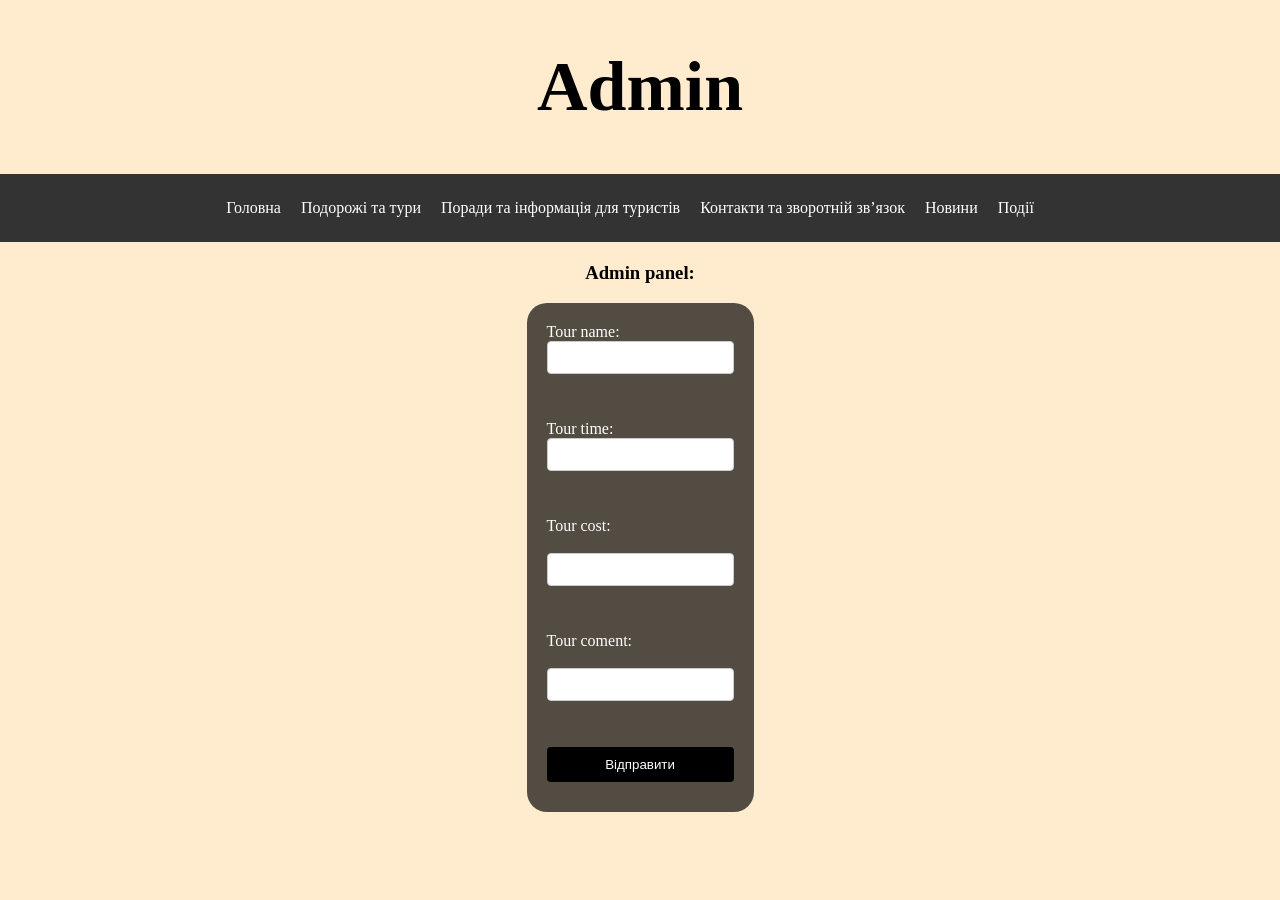
<file: admin.html>
<!DOCTYPE html>
<html lang="en">
  <head>
    <meta charset="UTF-8" />
    <meta name="viewport" content="width=device-width, initial-scale=1.0" />
    <title>Admin</title>
    <link rel="stylesheet" href="styles.css" />
  </head>
  <body>
    <header>
      <div class="main-text">
        <h1>Admin</h1>
      </div>
      <nav class="nav-bar" id="menu">
        <ul>
          <li><a href="index.html">Головна</a></li>
          <li><a href="travel.html">Подорожі та тури</a></li>
          <li><a href="tips.html">Поради та інформація для туристів</a></li>
          <li><a href="contact.html">Контакти та зворотній зв’язок</a></li>
          <li><a href="news.html">Новини</a></li>
          <li><a href="events.html">Події</a></li>
        </ul>
      </nav>
    </header>
    <div class="container">
      <h3 class="feedback-header">Admin panel:</h3>
      <form class="form" action="" method="">
        <label for="Tour-name">Tour name:</label>
        <input
          type="text"
          id="Tour-name"
          name="city"
          class="input-field"
        /><br /><br />
        <label for="Tour-time">Tour time:</label>
        <input
          type="text"
          id="Tour-time"
          name="time"
          class="input-field"
        /><br /><br />
        <label for="Tour-cost">Tour cost:</label><br />
        <input type="text" id="Tour-cost" name="cost" class="input-field" />
        <br /><br />
        <label for="Tour-coment">Tour coment:</label><br />
        <input type="text" id="Tour-coment" name="coment" class="input-field" />
        <br /><br />
        <input type="submit" value="Відправити" class="submit-btn" />
      </form>
    </div>
    <script src="app.js"></script>
    <script src="nav-bar.js"></script>
  </body>
</html>
</file>
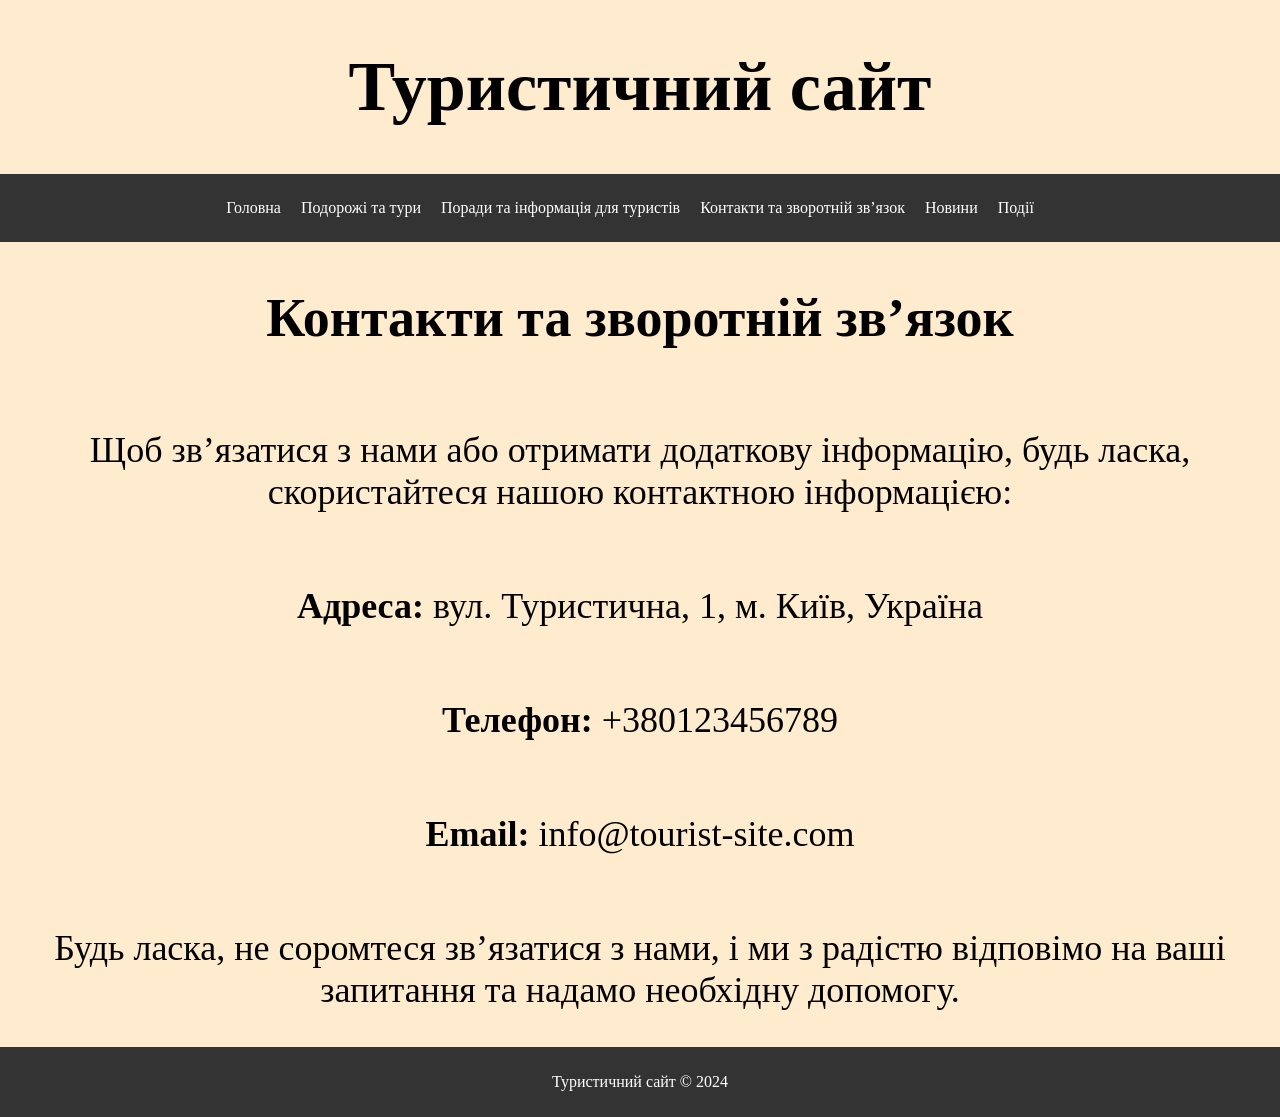
<file: contact.html>
<!DOCTYPE html>
<html lang="uk">
  <head>
    <meta charset="UTF-8" />
    <meta name="viewport" content="width=device-width, initial-scale=1.0" />
    <title>Туристичний сайт - Контакти та зворотній зв’язок</title>
    <link rel="stylesheet" href="styles.css" />
  </head>
  <body>
    <header>
      <div class="main-text">
        <h1>Туристичний сайт</h1>
      </div>
      <nav class="nav-bar" id="menu">
        <ul>
          <li><a href="index.html">Головна</a></li>
          <li><a href="travel.html">Подорожі та тури</a></li>
          <li><a href="tips.html">Поради та інформація для туристів</a></li>
          <li><a href="contact.html">Контакти та зворотній зв’язок</a></li>
          <li><a href="news.html">Новини</a></li>
          <li><a href="events.html">Події</a></li>
        </ul>
      </nav>
    </header>
    <section id="contact">
      <h2>Контакти та зворотній зв’язок</h2>
      <p>
        Щоб зв’язатися з нами або отримати додаткову інформацію, будь ласка,
        скористайтеся нашою контактною інформацією:
      </p>
      <p><strong>Адреса:</strong> вул. Туристична, 1, м. Київ, Україна</p>
      <p><strong>Телефон:</strong> +380123456789</p>
      <p><strong>Email:</strong> info@tourist-site.com</p>
      <p>
        Будь ласка, не соромтеся зв’язатися з нами, і ми з радістю відповімо на
        ваші запитання та надамо необхідну допомогу.
      </p>
    </section>
    <footer class="footer">
      <p>Туристичний сайт &copy; 2024</p>
    </footer>
    <script src="nav-bar.js"></script>
  </body>
</html>
</file>
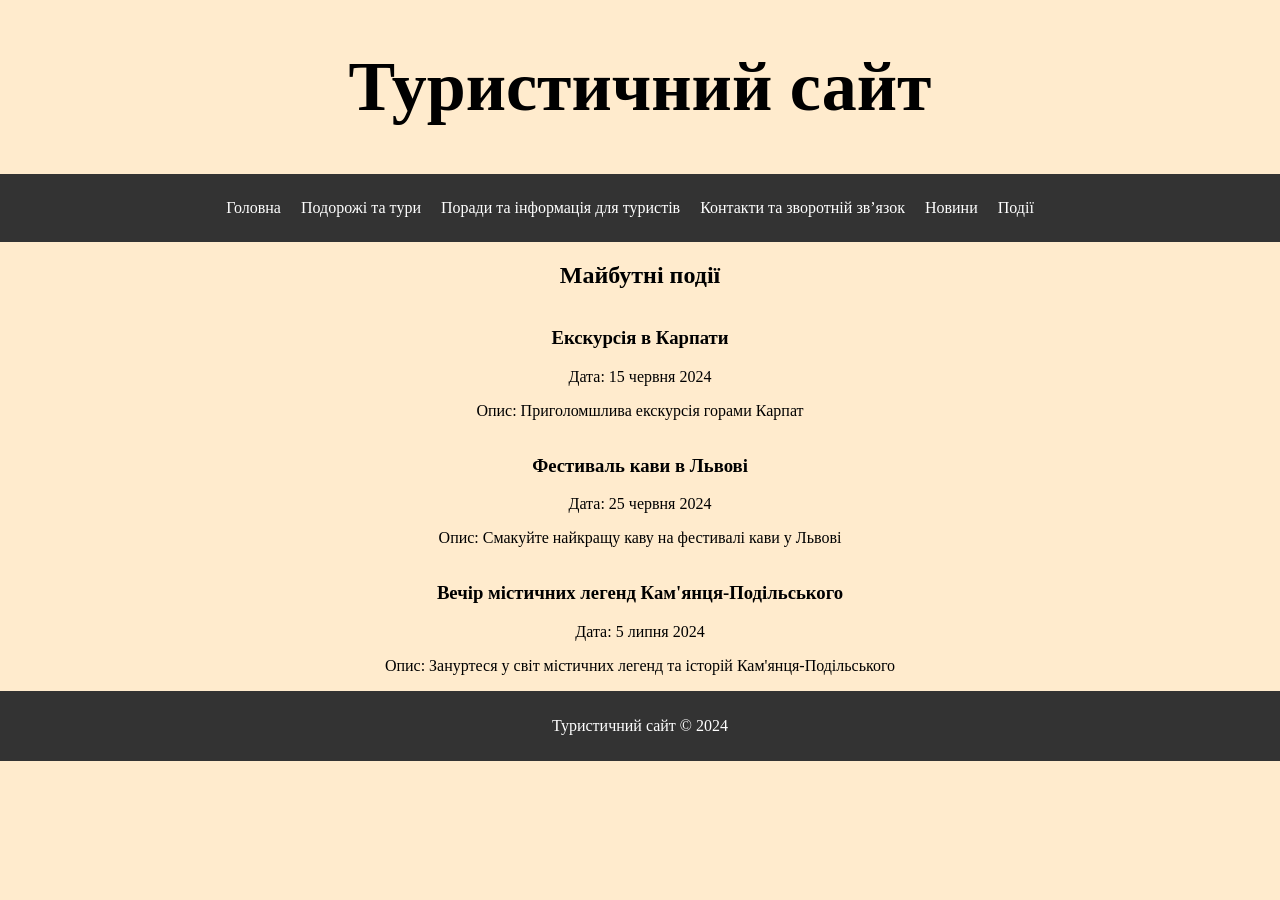
<file: events.html>
<!DOCTYPE html>
<html lang="uk">
<head>
  <meta charset="UTF-8" />
  <meta name="viewport" content="width=device-width, initial-scale=1.0" />
  <title>Туристичний сайт - Події</title>
  <link rel="stylesheet" href="styles.css" />
</head>
<body>
  <header>
    <div class="main-text">
      <h1>Туристичний сайт</h1>
    </div>
    <nav class="nav-bar" id="menu">
      <ul>
        <li><a href="index.html">Головна</a></li>
        <li><a href="travel.html">Подорожі та тури</a></li>
        <li><a href="tips.html">Поради та інформація для туристів</a></li>
        <li><a href="contact.html">Контакти та зворотній зв’язок</a></li>
        <li><a href="news.html">Новини</a></li>
        <li><a href="events.html">Події</a></li>
      </ul>
    </nav>
  </header>
  <div class="container">
    <h2>Майбутні події</h2>
    <article>
      <h3>Екскурсія в Карпати</h3>
      <p>Дата: 15 червня 2024</p>
      <p>Опис: Приголомшлива екскурсія горами Карпат</p>
    </article>
    <article>
      <h3>Фестиваль кави в Львові</h3>
      <p>Дата: 25 червня 2024</p>
      <p>Опис: Смакуйте найкращу каву на фестивалі кави у Львові</p>
    </article>
    <article>
      <h3>Вечір містичних легенд Кам'янця-Подільського</h3>
      <p>Дата: 5 липня 2024</p>
      <p>Опис: Зануртеся у світ містичних легенд та історій Кам'янця-Подільського</p>
    </article>
  </div>
  <footer class="footer">
    <p>Туристичний сайт &copy; 2024</p>
  </footer>
  <script src="nav-bar.js"></script>
</body>
</html>
</file>
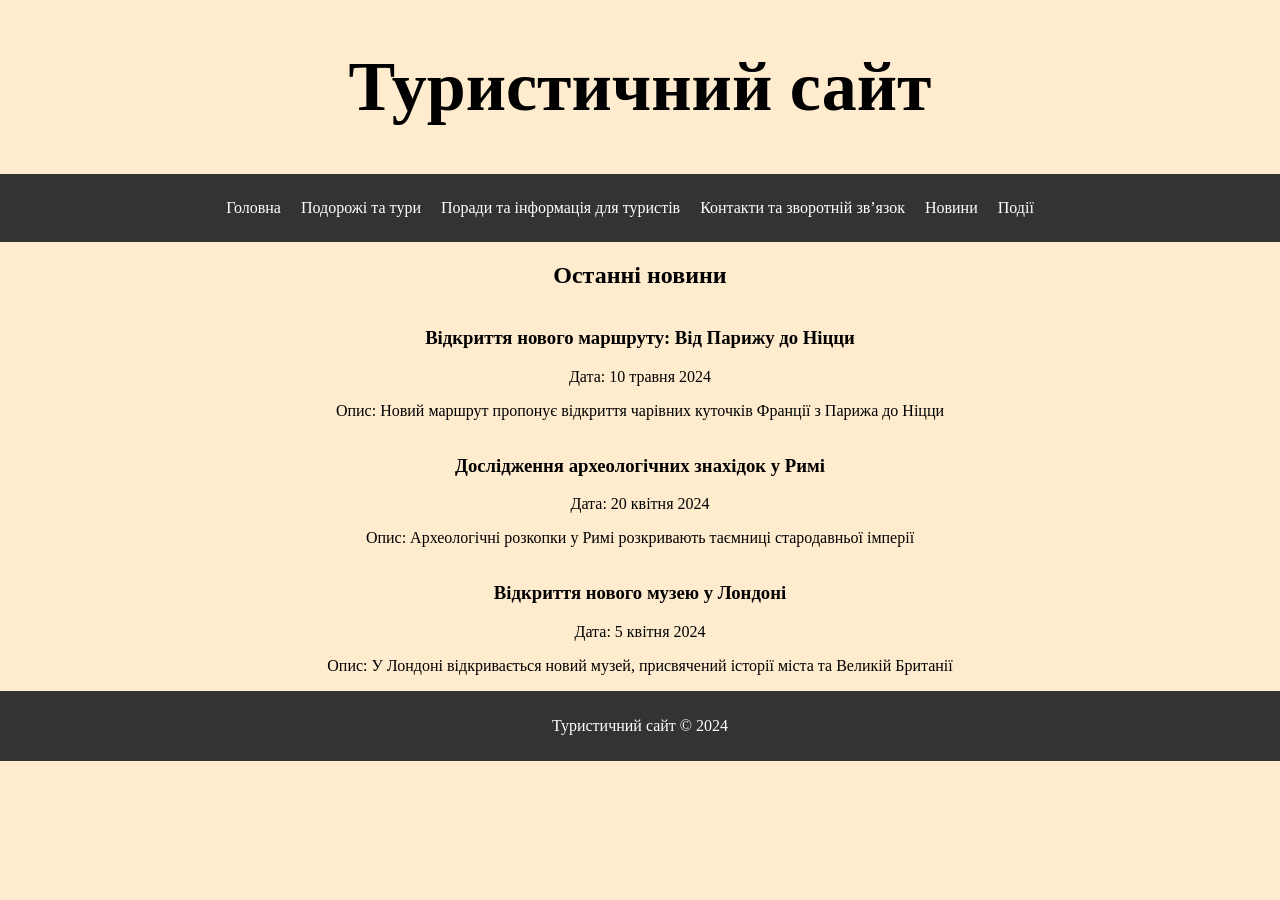
<file: news.html>
<!DOCTYPE html>
<html lang="uk">
<head>
  <meta charset="UTF-8" />
  <meta name="viewport" content="width=device-width, initial-scale=1.0" />
  <title>Туристичний сайт - Новини</title>
  <link rel="stylesheet" href="styles.css" />
</head>
<body>
  <header>
    <div class="main-text">
      <h1>Туристичний сайт</h1>
    </div>
    <nav class="nav-bar" id="menu">
      <ul>
        <li><a href="index.html">Головна</a></li>
        <li><a href="travel.html">Подорожі та тури</a></li>
        <li><a href="tips.html">Поради та інформація для туристів</a></li>
        <li><a href="contact.html">Контакти та зворотній зв’язок</a></li>
        <li><a href="news.html">Новини</a></li>
        <li><a href="events.html">Події</a></li>
      </ul>
    </nav>
  </header>
  <div class="container">
    <h2>Останні новини</h2>
    <article>
      <h3>Відкриття нового маршруту: Від Парижу до Ніцци</h3>
      <p>Дата: 10 травня 2024</p>
      <p>Опис: Новий маршрут пропонує відкриття чарівних куточків Франції з Парижа до Ніцци</p>
    </article>
    <article>
      <h3>Дослідження археологічних знахідок у Римі</h3>
      <p>Дата: 20 квітня 2024</p>
      <p>Опис: Археологічні розкопки у Римі розкривають таємниці стародавньої імперії</p>
    </article>
    <article>
      <h3>Відкриття нового музею у Лондоні</h3>
      <p>Дата: 5 квітня 2024</p>
      <p>Опис: У Лондоні відкривається новий музей, присвячений історії міста та Великій Британії</p>
    </article>
  </div>
  <footer class="footer">
    <p>Туристичний сайт &copy; 2024</p>
  </footer>
</body>
</html>
</file>
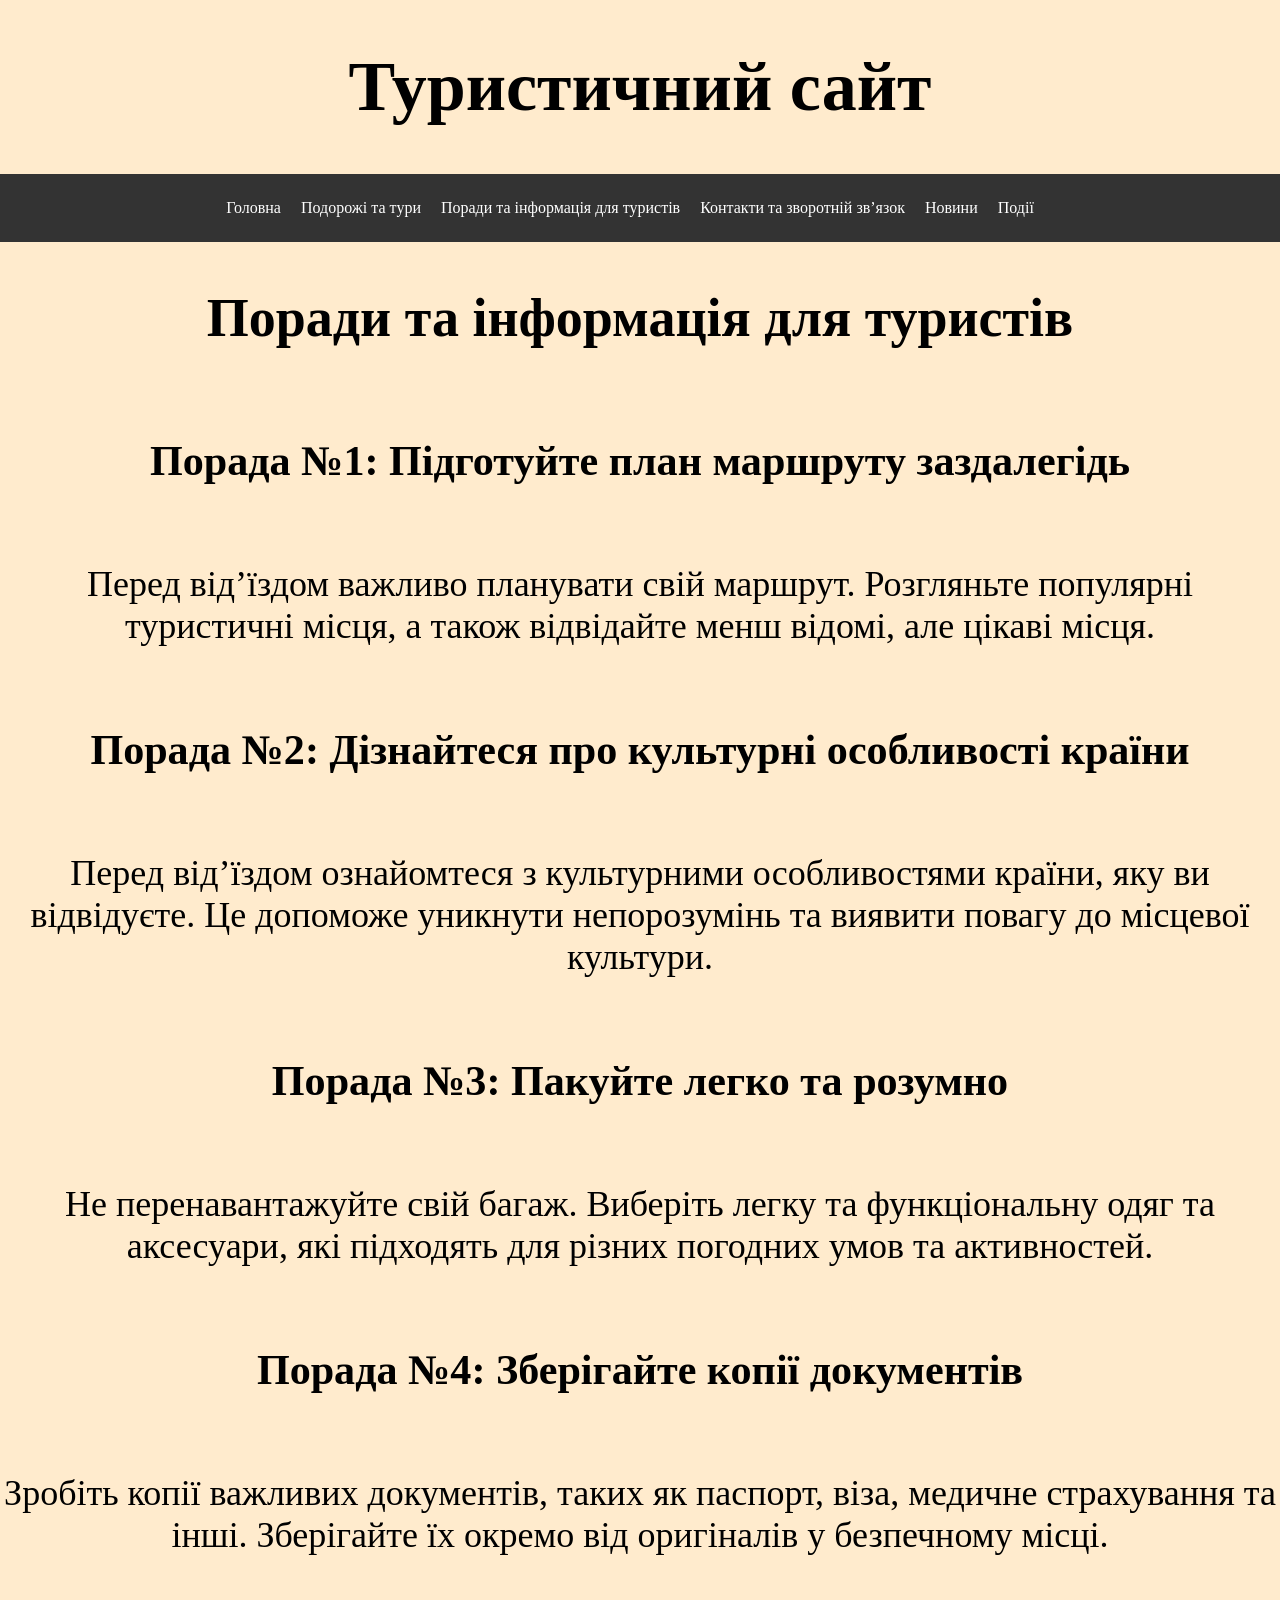
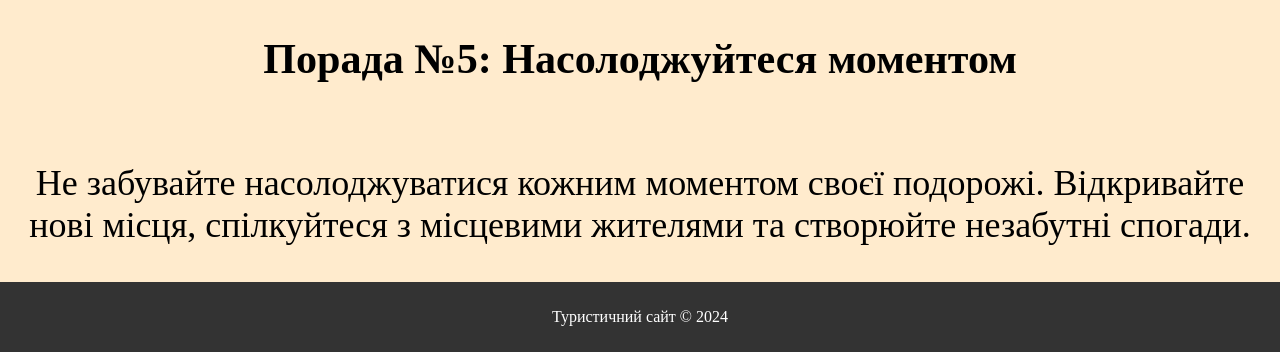
<file: tips.html>
<!DOCTYPE html>
<html lang="uk">
  <head>
    <meta charset="UTF-8" />
    <meta name="viewport" content="width=device-width, initial-scale=1.0" />
    <title>Туристичний сайт - Поради та інформація для туристів</title>
    <link rel="stylesheet" href="styles.css" />
  </head>
  <body>
    <header>
      <div class="main-text" id="menu">
        <h1>Туристичний сайт</h1>
      </div>
      <nav class="nav-bar">
        <ul>
          <li><a href="index.html">Головна</a></li>
          <li><a href="travel.html">Подорожі та тури</a></li>
          <li><a href="tips.html">Поради та інформація для туристів</a></li>
          <li><a href="contact.html">Контакти та зворотній зв’язок</a></li>
          <li><a href="news.html">Новини</a></li>
          <li><a href="events.html">Події</a></li>
        </ul>
      </nav>
    </header>
    <section id="tips">
      <h2>Поради та інформація для туристів</h2>
      <h3>Порада №1: Підготуйте план маршруту заздалегідь</h3>
      <p>
        Перед від’їздом важливо планувати свій маршрут. Розгляньте популярні
        туристичні місця, а також відвідайте менш відомі, але цікаві місця.
      </p>
      <h3>Порада №2: Дізнайтеся про культурні особливості країни</h3>
      <p>
        Перед від’їздом ознайомтеся з культурними особливостями країни, яку ви
        відвідуєте. Це допоможе уникнути непорозумінь та виявити повагу до
        місцевої культури.
      </p>
      <h3>Порада №3: Пакуйте легко та розумно</h3>
      <p>
        Не перенавантажуйте свій багаж. Виберіть легку та функціональну одяг та
        аксесуари, які підходять для різних погодних умов та активностей.
      </p>
      <h3>Порада №4: Зберігайте копії документів</h3>
      <p>
        Зробіть копії важливих документів, таких як паспорт, віза, медичне
        страхування та інші. Зберігайте їх окремо від оригіналів у безпечному
        місці.
      </p>
      <h3>Порада №5: Насолоджуйтеся моментом</h3>
      <p>
        Не забувайте насолоджуватися кожним моментом своєї подорожі. Відкривайте
        нові місця, спілкуйтеся з місцевими жителями та створюйте незабутні
        спогади.
      </p>
    </section>
    <footer class="footer">
      <p>Туристичний сайт &copy; 2024</p>
    </footer>
    <script src="nav-bar.js"></script>
  </body>
</html>
</file>
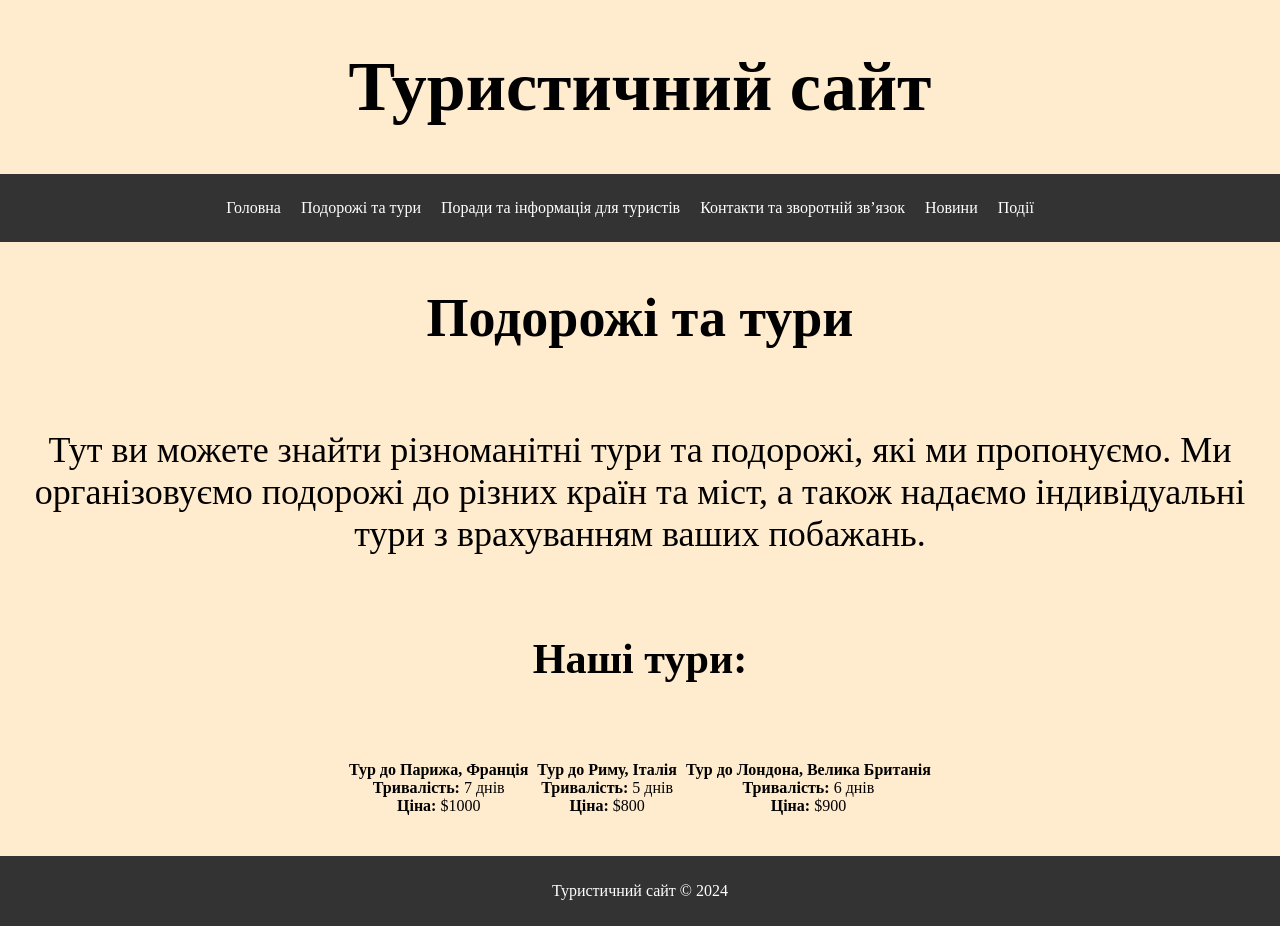
<file: travel.html>
<!DOCTYPE html>
<html lang="uk">
  <head>
    <meta charset="UTF-8" />
    <meta name="viewport" content="width=device-width, initial-scale=1.0" />
    <title>Туристичний сайт - Подорожі та тури</title>
    <link rel="stylesheet" href="styles.css" />
  </head>
  <body>
    <header>
      <div class="main-text">
        <h1>Туристичний сайт</h1>
      </div>
      <nav class="nav-bar" id="menu">
        <ul>
          <li><a href="index.html">Головна</a></li>
          <li><a href="travel.html">Подорожі та тури</a></li>
          <li><a href="tips.html">Поради та інформація для туристів</a></li>
          <li><a href="contact.html">Контакти та зворотній зв’язок</a></li>
          <li><a href="news.html">Новини</a></li>
          <li><a href="events.html">Події</a></li>
        </ul>
      </nav>
    </header>
    <section id="travel">
      <h2>Подорожі та тури</h2>
      <p>
        Тут ви можете знайти різноманітні тури та подорожі, які ми пропонуємо.
        Ми організовуємо подорожі до різних країн та міст, а також надаємо
        індивідуальні тури з врахуванням ваших побажань.
      </p>
      <h3>Наші тури:</h3>
      <ul>
        <li>
          <strong>Тур до Парижа, Франція</strong><br />
          <strong>Тривалість:</strong> 7 днів<br />
          <strong>Ціна:</strong> $1000
        </li>
        <li>
          <strong>Тур до Риму, Італія</strong><br />
          <strong>Тривалість:</strong> 5 днів<br />
          <strong>Ціна:</strong> $800
        </li>
        <li>
          <strong>Тур до Лондона, Велика Британія</strong><br />
          <strong>Тривалість:</strong> 6 днів<br />
          <strong>Ціна:</strong> $900
        </li>
      </ul>
    </section>
    <footer class="footer">
      <p>Туристичний сайт &copy; 2024</p>
    </footer>
    <script src="nav-bar.js"></script>
  </body>
</html>
</file>
<file: styles.css>
body {
  margin: 0;
  padding: 0;
  background-color: blanchedalmond;
}

iframe {
  width: 100%;
  height: 100%;
  max-width: 500px;
}

ul {
  list-style-type: none;
  padding: 0;
}

li {
  display: inline-block;
  transition: font-size 0.2s ease;
  cursor: pointer;
  font-size: 16px;
}

.main-text {
  text-align: center;
  font-size: 35px;
  width: 100%;
}

.nav-bar {
  background-color: #333;
  overflow: hidden;
}

.nav-bar ul {
  list-style-type: none;
  display: flex;
  height: 100%;
  justify-content: center;
  font-size: 25px;
}

.nav-bar ul li {
  margin-right: 20px;
}

.nav-bar ul a {
  text-decoration: none;
  color: white;
}

.nav-bar ul a:hover {
  color: #000000;
  background-color: white;
}

.container {
  display: flex;
  flex-direction: column;
  justify-content: center;
  text-align: center;
}

.tour-container {
  display: flex;
  flex-direction: column;
  justify-content: center;
  text-align: center;
  margin-top: 30px;
  background-color: aliceblue;
  width: 100%;
}

.tour {
  width: 100%;
  max-width: 100%;
  border-collapse: collapse;
}

.tour th {
  border: solid 1px;
  padding: 10px;
}

.tour td {
  border: 1px solid #ddd;
  padding: 8px;
  text-align: center;
}

.main-heading {
  margin-top: 30px;
  font-size: 30px;
}

.main-heading > p {
  font-size: 20px;
}

.services {
  font-size: 25px;
  width: 100vw;
  display: flex;
  flex-direction: column;
  justify-content: center;
  align-items: center;
  background-color: coral;
}

.services ul {
  list-style-type: none;
}

.services ul li {
  margin-top: 10px;
  padding: 10px;
  border-radius: 5px;
  background-color: aliceblue;
  cursor: pointer;
  color: black;
  transition: background-color 0.2s ease;
  font-size: 20px;
}

.services ul li:hover {
  background-color: crimson;
  color: white;
}

.contact-header {
  margin-top: 20px;
}

.feedback-header {
  margin-top: 20px;
}

.contact-info {
  margin-bottom: 10px;
}

.form1 {
  display: grid;
  margin: 0 auto;
  justify-content: center;
  text-align: center;
  margin-top: 20px;
  width: 85%;
}

.form > label {
  text-align: left;
}

.input-field,
.text-area {
  margin-bottom: 10px;
  padding: 8px;
  border: 1px solid #ccc;
  border-radius: 4px;
  width: 100%;
  box-sizing: border-box;
}

.text-area {
  height: 100px;
}

.submit-btn {
  margin-bottom: 10px;
  padding: 10px 20px;
  background-color: #000000;
  color: #ffffff;
  border: none;
  border-radius: 4px;
  cursor: pointer;
}

.submit-btn:hover {
  background-color: #0056b3;
}

.video {
  margin: 10px auto;
}

.footer {
  background-color: #333;
  color: #fff;
  padding: 10px;
  text-align: center;
}

section {
  display: grid;
  justify-content: center;
  align-items: center;
  text-align: center;
  background-color: blanchedalmond;
  font-size: 36px;
}

.parallax {
  width: 100vw;
  background-image: url("img/parallax.webp");
  background-attachment: fixed;
  background-position: center;
  background-repeat: no-repeat;
  background-size: cover;
  height: 100vh;
  display: flex;
  flex-direction: column;
  justify-content: center;
  align-items: center;
  text-align: center;
  color: #fff;
}

.first-main {
  display: flex;
  flex-direction: column;
  justify-content: center;
  align-items: center;
  text-align: center;
  font-size: 36px;
  height: 75vh;
  width: 100vw;
  background-color: blanchedalmond;
}

.form {
  display: grid;
  justify-content: center;
  text-align: center;
  margin-top: 20px;
  background-color: rgba(0, 0, 0, 0.673);
  padding: 20px;
  margin: 0 auto;
  border-radius: 20px;
  color: white;
}

.img {
  width: 100%;
  height: 100%;
  object-fit: cover;
}

@media screen and (max-width: 768px) {
  .main-text {
    font-size: 20px;
  }
  .tour {
    width: 100%;
    max-width: 300px; /* Установите нужную максимальную ширину */
    margin: auto;
  }

  .tour td {
    padding: 4px; /* Уменьшите padding для экономии места */
  }
  .first-main {
    position: relative;
    height: 100vh;
    z-index: 1;
  }

  .nav-bar {
    display: flex;
    flex-direction: column;
    justify-content: center;
    align-items: center;
    text-align: center;
    z-index: 9999;
  }
  .nav-bar ul {
    flex-wrap: wrap;
    justify-content: center;
    align-items: center;
    text-align: center;
    font-size: 20px;
  }
  .nav-bar ul li {
    margin: 10px;
    border: solid 1px;
    padding: 10px;
    border-radius: 5px;
    background-color: aliceblue;
    cursor: pointer;
    transition: background-color 0.2s ease;
    font-size: 20px;
  }

  .nav-bar ul a {
    color: black;
  }

  .form {
    width: 80%;
  }
}
</file>
